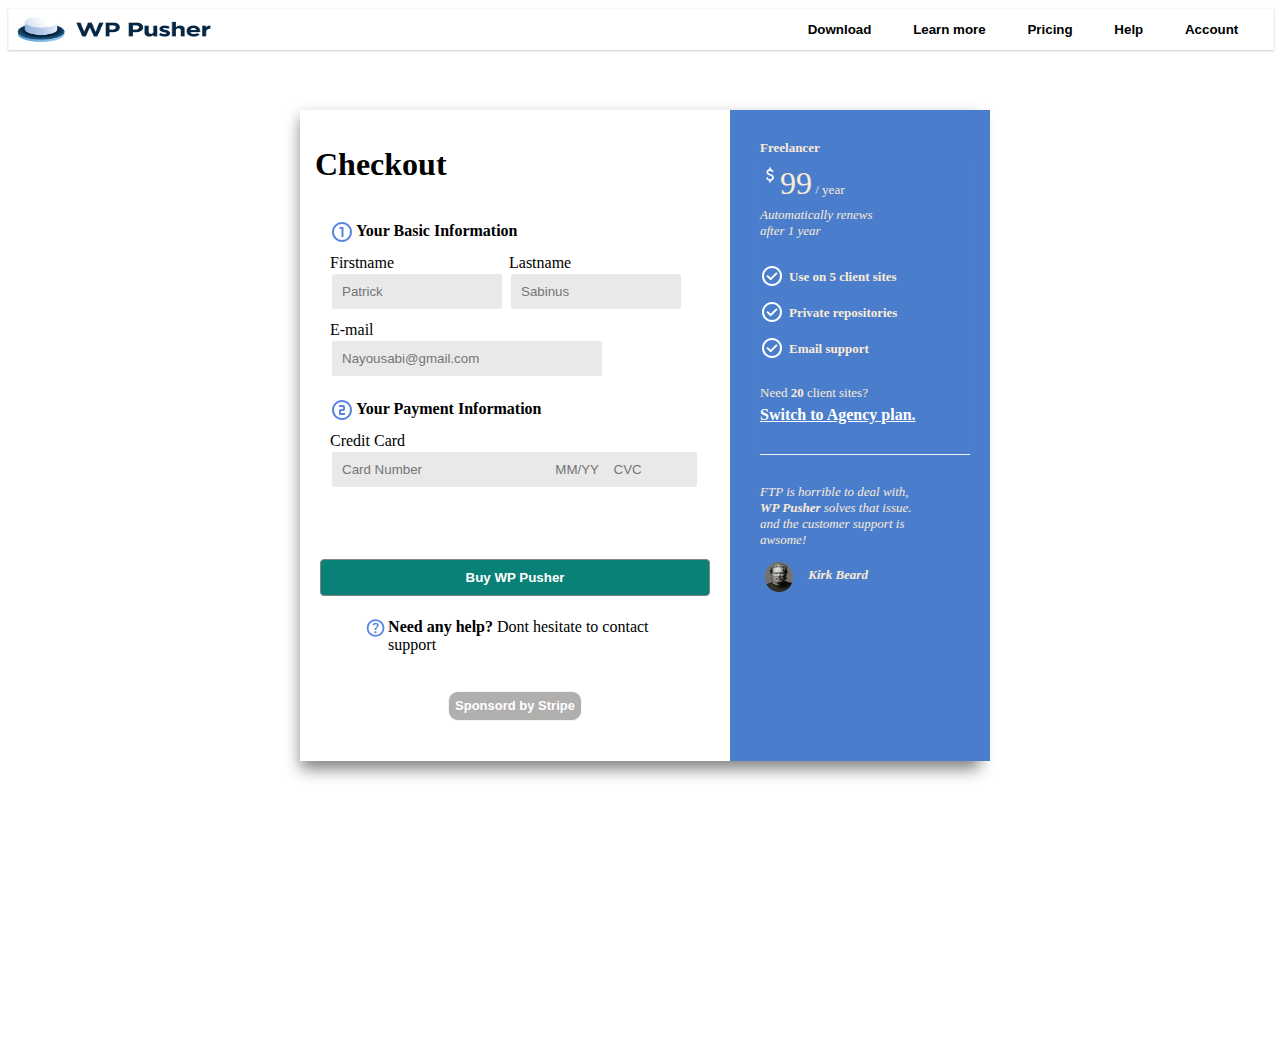
<file: index.html>
<!DOCTYPE html>
<html lang="en">
  <head>
    <meta charset="UTF-8" />
    <meta name="viewport" content="width=device-width, initial-scale=1.0" />
    <title>WP Pusher</title>
    <link rel="stylesheet" href="WP Pusher.css" />
  </head>
  <body>
    <div class="navigation">
      <img src="Wp pusher.png" alt="Wp pusher logo" id="logo" />

      <div class="rightnav">
        <button>Download</button>
        <button>Learn more</button>
        <button>Pricing</button>
        <button>Help</button>
        <button>Account</button>
      </div>
    </div>
    <div class="content">
      <div class="left">
        <h1>Checkout</h1>
        <form >
          <section class="first">
            <div class="p1">
              <svg
                xmlns="http://www.w3.org/2000/svg"
                height="24px"
                viewBox="0 -960 960 960"
                width="24px"
                fill="#5985E1"
              >
                <path
                  d="M480-80q-83 0-156-31.5T197-197q-54-54-85.5-127T80-480q0-83 31.5-156T197-763q54-54 127-85.5T480-880q83 0 156 31.5T763-763q54 54 85.5 127T880-480q0 83-31.5 156T763-197q-54 54-127 85.5T480-80Zm0-80q134 0 227-93t93-227q0-134-93-227t-227-93q-134 0-227 93t-93 227q0 134 93 227t227 93Zm0-320Zm-20 200h80v-400H380v80h80v320Z"
                />
              </svg>

              <p>Your Basic Information</p>
            </div>
            <div class="p2">
              <di>
                <label for="firstname"> Firstname </label>
                <input
                  type="text"
                  title="first"
                  placeholder="Patrick"
                  required
                />
              </di>
              <di>
                <label for="lastname"> Lastname </label>
                <input
                  type="text"
                  title="last"
                  placeholder="Sabinus"
                  required
                />
              </di>
            </div>
            <label for="email"> E-mail</label>
            <input
              type="email"
              title="mail"
              placeholder="Nayousabi@gmail.com"
            />
          </section>

          <section class="second">
            <div class="p3">
              <svg
                xmlns="http://www.w3.org/2000/svg"
                height="24px"
                viewBox="0 -960 960 960"
                width="24px"
                fill="#5985E1"
              >
                <path
                  d="M480-80q-83 0-156-31.5T197-197q-54-54-85.5-127T80-480q0-83 31.5-156T197-763q54-54 127-85.5T480-880q83 0 156 31.5T763-763q54 54 85.5 127T880-480q0 83-31.5 156T763-197q-54 54-127 85.5T480-80Zm0-80q134 0 227-93t93-227q0-134-93-227t-227-93q-134 0-227 93t-93 227q0 134 93 227t227 93Zm0-320ZM360-280h240v-80H440v-80h80q33 0 56.5-23.5T600-520v-80q0-33-23.5-56.5T520-680H360v80h160v80h-80q-33 0-56.5 23.5T360-440v160Z"
                />
              </svg>
              <p>Your Payment Information</p>
            </div>
            <label for="creditcard"> Credit Card </label>
            <input
              type="text"
              title="Credicard"
              placeholder="Card Number &nbsp;&nbsp;&nbsp;&nbsp;&nbsp;&nbsp;&nbsp;&nbsp;&nbsp;&nbsp;&nbsp;&nbsp;&nbsp;&nbsp;&nbsp;&nbsp;&nbsp;&nbsp;&nbsp;&nbsp;&nbsp;&nbsp;&nbsp;&nbsp;&nbsp;&nbsp;&nbsp;&nbsp;&nbsp;&nbsp;&nbsp;&nbsp;&nbsp;&nbsp; MM/YY &nbsp;&nbsp;&nbsp;CVC"
              id="CC"
              required
            />
          </section>

          <button type="submit" title="buy">Buy WP Pusher</button>
          
        </form id="info">

        <div class="p4">
          <svg
            xmlns="http://www.w3.org/2000/svg"
            height="24px"
            viewBox="0 -960 960 960"
            width="24px"
            fill="#5985E1"
          >
            <path
              d="M478-240q21 0 35.5-14.5T528-290q0-21-14.5-35.5T478-340q-21 0-35.5 14.5T428-290q0 21 14.5 35.5T478-240Zm-36-154h74q0-33 7.5-52t42.5-52q26-26 41-49.5t15-56.5q0-56-41-86t-97-30q-57 0-92.5 30T342-618l66 26q5-18 22.5-39t53.5-21q32 0 48 17.5t16 38.5q0 20-12 37.5T506-526q-44 39-54 59t-10 73Zm38 314q-83 0-156-31.5T197-197q-54-54-85.5-127T80-480q0-83 31.5-156T197-763q54-54 127-85.5T480-880q83 0 156 31.5T763-763q54 54 85.5 127T880-480q0 83-31.5 156T763-197q-54 54-127 85.5T480-80Zm0-80q134 0 227-93t93-227q0-134-93-227t-227-93q-134 0-227 93t-93 227q0 134 93 227t227 93Zm0-320Z"
            />
          </svg>
          <p><b>Need any help?</b> Dont hesitate to contact support</p>
        </div>

        <div class="p5">
          <button type="button" title="support">
            Sponsord by <span>Stripe</span>
          </button>
        </div>
      </div>
      <div class="right">
        <h1>Freelancer</h1>
        <section id="sec1">
          <div class="p6">
            <div class="init">
              <div class="dollar">
                <svg
                  xmlns="http://www.w3.org/2000/svg"
                  height="20px"
                  viewBox="0 -960 960 960"
                  width="20px"
                  fill="white"
                >
                  <path
                    d="M441-120v-86q-53-12-91.5-46T293-348l74-30q15 48 44.5 73t77.5 25q41 0 69.5-18.5T587-356q0-35-22-55.5T463-458q-86-27-118-64.5T313-614q0-65 42-101t86-41v-84h80v84q50 8 82.5 36.5T651-650l-74 32q-12-32-34-48t-60-16q-44 0-67 19.5T393-614q0 33 30 52t104 40q69 20 104.5 63.5T667-358q0 71-42 108t-104 46v84h-80Z"
                  />
                </svg>
              </div>
              <div class="year"><span id="num">99</span> /&nbsp;year</div>
            </div>
            <p>Automatically renews after 1 year</p>
          </div>
          <div>
            <div class="p7">
              <svg
                xmlns="http://www.w3.org/2000/svg"
                height="24px"
                viewBox="0 -960 960 960"
                width="24px"
                fill="white"
              >
                <path
                  d="m424-296 282-282-56-56-226 226-114-114-56 56 170 170Zm56 216q-83 0-156-31.5T197-197q-54-54-85.5-127T80-480q0-83 31.5-156T197-763q54-54 127-85.5T480-880q83 0 156 31.5T763-763q54 54 85.5 127T880-480q0 83-31.5 156T763-197q-54 54-127 85.5T480-80Zm0-80q134 0 227-93t93-227q0-134-93-227t-227-93q-134 0-227 93t-93 227q0 134 93 227t227 93Zm0-320Z"
                />
              </svg>
              <p>Use on 5 client sites</p>
            </div>
            <div class="p8">
              <svg
                xmlns="http://www.w3.org/2000/svg"
                height="24px"
                viewBox="0 -960 960 960"
                width="24px"
                fill="white"
              >
                <path
                  d="m424-296 282-282-56-56-226 226-114-114-56 56 170 170Zm56 216q-83 0-156-31.5T197-197q-54-54-85.5-127T80-480q0-83 31.5-156T197-763q54-54 127-85.5T480-880q83 0 156 31.5T763-763q54 54 85.5 127T880-480q0 83-31.5 156T763-197q-54 54-127 85.5T480-80Zm0-80q134 0 227-93t93-227q0-134-93-227t-227-93q-134 0-227 93t-93 227q0 134 93 227t227 93Zm0-320Z"
                />
              </svg>
              <p>Private repositories</p>
            </div>
            <div class="p9">
              <svg
                xmlns="http://www.w3.org/2000/svg"
                height="24px"
                viewBox="0 -960 960 960"
                width="24px"
                fill="white"
              >
                <path
                  d="m424-296 282-282-56-56-226 226-114-114-56 56 170 170Zm56 216q-83 0-156-31.5T197-197q-54-54-85.5-127T80-480q0-83 31.5-156T197-763q54-54 127-85.5T480-880q83 0 156 31.5T763-763q54 54 85.5 127T880-480q0 83-31.5 156T763-197q-54 54-127 85.5T480-80Zm0-80q134 0 227-93t93-227q0-134-93-227t-227-93q-134 0-227 93t-93 227q0 134 93 227t227 93Zm0-320Z"
                />
              </svg>
              <p>Email support</p>
            </div>
          </div>
          <div class="p10">
            <p>Need <b>20</b> client sites?</p>
            <a href="" title="Agency plan"> Switch to Agency plan. </a>
          </div>
        </section>
        <section id="sec2">
          <p>
            FTP is horrible to deal with, <br /><b>WP Pusher</b> solves that
            issue. <br />
            and the customer support is <br />awsome!
          </p>
          <div class="p11">
            <img src="kirk beard.jpeg" alt="Kirk Beard" />
            <p><b>Kirk Beard</b></p>
          </div>
        </section>
      </div>
    </div>
  </body>
</html>
</file>
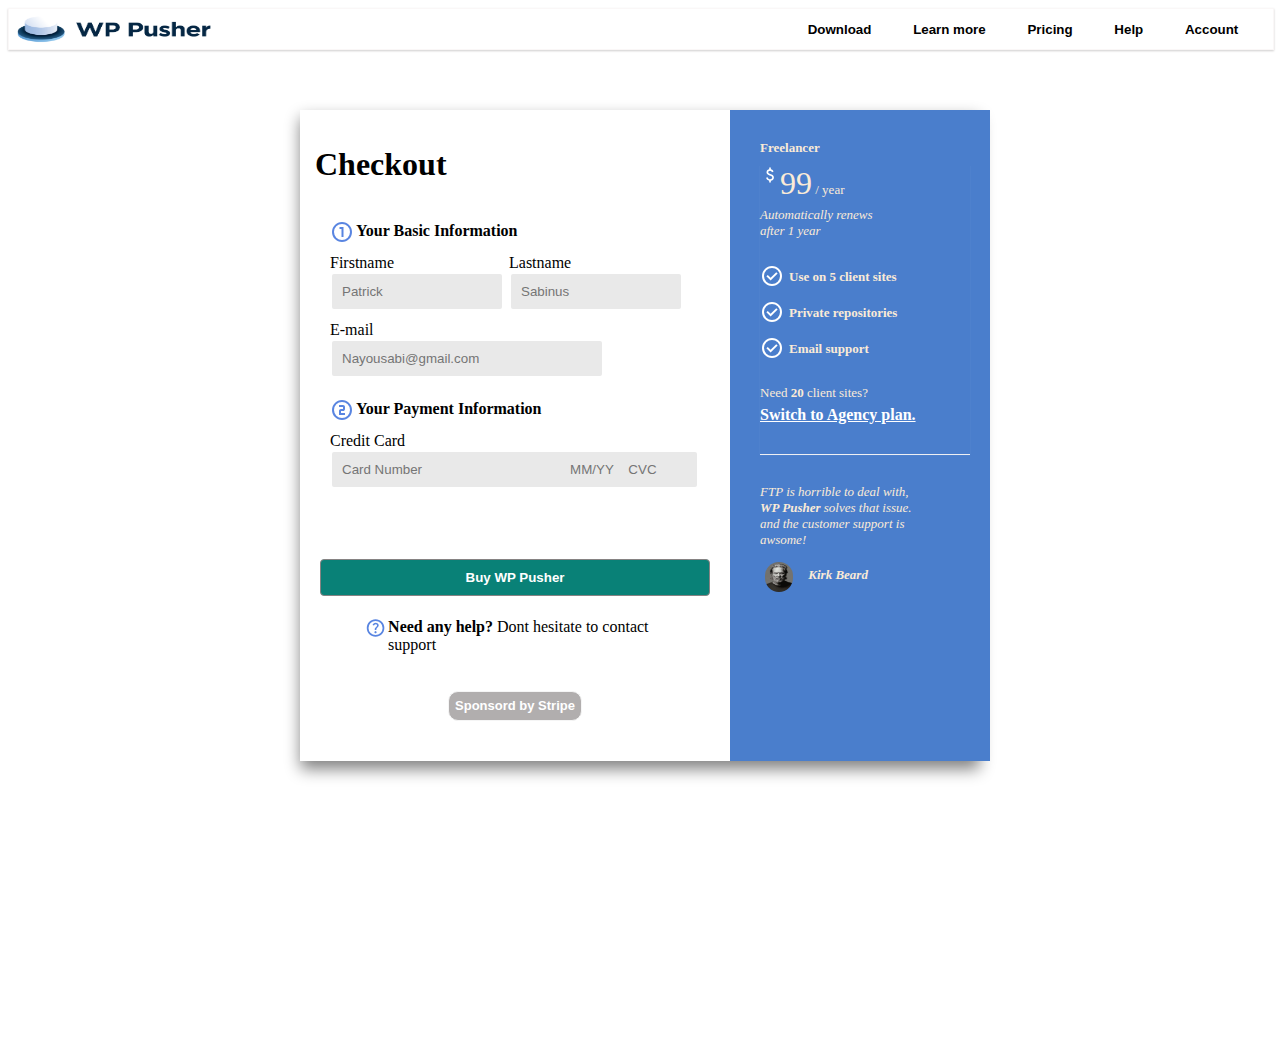
<file: WP Pusher.html>
<!DOCTYPE html>
<html lang="en">
  <head>
    <meta charset="UTF-8" />
    <meta name="viewport" content="width=device-width, initial-scale=1.0" />
    <title>WP Pusher</title>
    <link rel="stylesheet" href="WP Pusher.css" />
  </head>
  <body>
    <div class="navigation">
      <img src="Wp pusher.png" alt="Wp pusher logo" id="logo" />

      <div class="rightnav">
        <button>Download</button>
        <button>Learn more</button>
        <button>Pricing</button>
        <button>Help</button>
        <button>Account</button>
      </div>
    </div>
    <div class="content">
      <div class="left">
        <h1>Checkout</h1>
        <form action="">
          <section class="first">
            <div class="p1">

              <svg
                xmlns="http://www.w3.org/2000/svg"
                height="24px"
                viewBox="0 -960 960 960"
                width="24px"
                fill="#5985E1"
              >
                <path
                  d="M480-80q-83 0-156-31.5T197-197q-54-54-85.5-127T80-480q0-83 31.5-156T197-763q54-54 127-85.5T480-880q83 0 156 31.5T763-763q54 54 85.5 127T880-480q0 83-31.5 156T763-197q-54 54-127 85.5T480-80Zm0-80q134 0 227-93t93-227q0-134-93-227t-227-93q-134 0-227 93t-93 227q0 134 93 227t227 93Zm0-320Zm-20 200h80v-400H380v80h80v320Z"
                />
              </svg>
              
              <p>Your Basic Information</p>
            </div>
            <div class="p2">
              <di>
                <label for="firstname"> Firstname </label>
                <input
                  type="text"
                  title="first"
                  placeholder="Patrick"
                  required
                />
              </di>
              <di>
                <label for="lastname"> Lastname </label>
                <input
                  type="text"
                  title="last"
                  placeholder="Sabinus"
                  required
                />
              </di>
            </div>
            <label for="email"> E-mail</label>
            <input
              type="email"
              title="mail"
              placeholder="Nayousabi@gmail.com"
            />
          </section>

          <section class="second">
            <div class="p3">
              <svg
                xmlns="http://www.w3.org/2000/svg"
                height="24px"
                viewBox="0 -960 960 960"
                width="24px"
                fill="#5985E1"
              >
                <path
                  d="M480-80q-83 0-156-31.5T197-197q-54-54-85.5-127T80-480q0-83 31.5-156T197-763q54-54 127-85.5T480-880q83 0 156 31.5T763-763q54 54 85.5 127T880-480q0 83-31.5 156T763-197q-54 54-127 85.5T480-80Zm0-80q134 0 227-93t93-227q0-134-93-227t-227-93q-134 0-227 93t-93 227q0 134 93 227t227 93Zm0-320ZM360-280h240v-80H440v-80h80q33 0 56.5-23.5T600-520v-80q0-33-23.5-56.5T520-680H360v80h160v80h-80q-33 0-56.5 23.5T360-440v160Z"
                />
              </svg>
              <p>Your Payment Information</p>
            </div>
            <label for="creditcard"> Credit Card </label>
            <input
              type="text"
              title="Credicard"
              placeholder="Card Number &nbsp;&nbsp;&nbsp;&nbsp;&nbsp;&nbsp;&nbsp;&nbsp;&nbsp;&nbsp;&nbsp;&nbsp;&nbsp;&nbsp;&nbsp;&nbsp;&nbsp;&nbsp;&nbsp;&nbsp;&nbsp;&nbsp;&nbsp;&nbsp;&nbsp;&nbsp;&nbsp;&nbsp;&nbsp;&nbsp;&nbsp;&nbsp;&nbsp;&nbsp;&nbsp;&nbsp;&nbsp;&nbsp; MM/YY &nbsp;&nbsp;&nbsp;CVC"
              id="CC"
              required
            />
          </section>

          <button type="submit" title="buy">Buy WP Pusher</button>
        </form>

        <div class="p4">
          <svg
            xmlns="http://www.w3.org/2000/svg"
            height="24px"
            viewBox="0 -960 960 960"
            width="24px"
            fill="#5985E1"
          >
            <path
              d="M478-240q21 0 35.5-14.5T528-290q0-21-14.5-35.5T478-340q-21 0-35.5 14.5T428-290q0 21 14.5 35.5T478-240Zm-36-154h74q0-33 7.5-52t42.5-52q26-26 41-49.5t15-56.5q0-56-41-86t-97-30q-57 0-92.5 30T342-618l66 26q5-18 22.5-39t53.5-21q32 0 48 17.5t16 38.5q0 20-12 37.5T506-526q-44 39-54 59t-10 73Zm38 314q-83 0-156-31.5T197-197q-54-54-85.5-127T80-480q0-83 31.5-156T197-763q54-54 127-85.5T480-880q83 0 156 31.5T763-763q54 54 85.5 127T880-480q0 83-31.5 156T763-197q-54 54-127 85.5T480-80Zm0-80q134 0 227-93t93-227q0-134-93-227t-227-93q-134 0-227 93t-93 227q0 134 93 227t227 93Zm0-320Z"
            />
          </svg>
          <p><b>Need any help?</b> Dont hesitate to contact support</p>
        </div>

        <div class="p5">
          <button type="button" title="support">
            Sponsord by <span>Stripe</span>
          </button>
        </div>
      </div>
      <div class="right">
        <h1>Freelancer</h1>
        <section id="sec1">
          <div class="p6">
            <div class="init">
              <div class="dollar">
                <svg
                  xmlns="http://www.w3.org/2000/svg"
                  height="20px"
                  viewBox="0 -960 960 960"
                  width="20px"
                  fill="white"
                >
                  <path
                    d="M441-120v-86q-53-12-91.5-46T293-348l74-30q15 48 44.5 73t77.5 25q41 0 69.5-18.5T587-356q0-35-22-55.5T463-458q-86-27-118-64.5T313-614q0-65 42-101t86-41v-84h80v84q50 8 82.5 36.5T651-650l-74 32q-12-32-34-48t-60-16q-44 0-67 19.5T393-614q0 33 30 52t104 40q69 20 104.5 63.5T667-358q0 71-42 108t-104 46v84h-80Z"
                  />
                </svg>
              </div>
              <div class="year"><span id="num">99</span> /&nbsp;year</div>
            </div>
            <p>Automatically renews after 1 year</p>
          </div>
          <div>
            <div class="p7">
              <svg
                xmlns="http://www.w3.org/2000/svg"
                height="24px"
                viewBox="0 -960 960 960"
                width="24px"
                fill="white"
              >
                <path
                  d="m424-296 282-282-56-56-226 226-114-114-56 56 170 170Zm56 216q-83 0-156-31.5T197-197q-54-54-85.5-127T80-480q0-83 31.5-156T197-763q54-54 127-85.5T480-880q83 0 156 31.5T763-763q54 54 85.5 127T880-480q0 83-31.5 156T763-197q-54 54-127 85.5T480-80Zm0-80q134 0 227-93t93-227q0-134-93-227t-227-93q-134 0-227 93t-93 227q0 134 93 227t227 93Zm0-320Z"
                />
              </svg>
              <p>Use on 5 client sites</p>
            </div>
            <div class="p8">
              <svg
                xmlns="http://www.w3.org/2000/svg"
                height="24px"
                viewBox="0 -960 960 960"
                width="24px"
                fill="white"
              >
                <path
                  d="m424-296 282-282-56-56-226 226-114-114-56 56 170 170Zm56 216q-83 0-156-31.5T197-197q-54-54-85.5-127T80-480q0-83 31.5-156T197-763q54-54 127-85.5T480-880q83 0 156 31.5T763-763q54 54 85.5 127T880-480q0 83-31.5 156T763-197q-54 54-127 85.5T480-80Zm0-80q134 0 227-93t93-227q0-134-93-227t-227-93q-134 0-227 93t-93 227q0 134 93 227t227 93Zm0-320Z"
                />
              </svg>
              <p>Private repositories</p>
            </div>
            <div class="p9">
              <svg
                xmlns="http://www.w3.org/2000/svg"
                height="24px"
                viewBox="0 -960 960 960"
                width="24px"
                fill="white"
              >
                <path
                  d="m424-296 282-282-56-56-226 226-114-114-56 56 170 170Zm56 216q-83 0-156-31.5T197-197q-54-54-85.5-127T80-480q0-83 31.5-156T197-763q54-54 127-85.5T480-880q83 0 156 31.5T763-763q54 54 85.5 127T880-480q0 83-31.5 156T763-197q-54 54-127 85.5T480-80Zm0-80q134 0 227-93t93-227q0-134-93-227t-227-93q-134 0-227 93t-93 227q0 134 93 227t227 93Zm0-320Z"
                />
              </svg>
              <p>Email support</p>
            </div>
          </div>
          <div class="p10">
            <p>Need <b>20</b> client sites?</p>
            <a href="" title="Agency plan"> Switch to Agency plan. </a>
          </div>
        </section>
        <section id="sec2">
          <p>
            FTP is horrible to deal with, <br /><b>WP Pusher</b> solves that
            issue. <br />
            and the customer support is <br />awsome!
          </p>
          <div class="p11">
            <img src="kirk beard.jpeg" alt="Kirk Beard" />
            <p><b>Kirk Beard</b></p>
          </div>
        </section>
      </div>
    </div>
  </body>
</html>
</file>
<file: WP Pusher.css>
body {
  margin-bottom: 300px;
  padding: auto;
}

.navigation {
  width: 100%;
  padding: 0;
  margin-bottom: 60px;
  display: flex;
  flex-direction: row;
  flex: 1;
  justify-content: space-between;
  background-color: white;
  border: 1px solid rgb(250, 247, 247);
  box-shadow: 0.001px 1px 2px rgb(207, 206, 206);
}

#logo {
  width: 200px;
}

.rightnav {
  max-width: 500px;
  margin-top: auto;
  margin-bottom: auto;
  display: flex;
  flex: 1;
  flex-direction: row;
  justify-content: space-evenly;
}

.rightnav button {
  background-color: white;
  border: 2px solid white;
  padding: 5px;
  font-weight: 700;
}
.rightnav button:hover {
  border: 1px solid black;
  border-radius: 5px;
}

.content {
  display: flex;
  flex-direction: row;
  flex: 1;
  width: 680px;
  margin: auto;
  box-shadow: 0.001px 8px 15px gray;
}
.left {
  padding: 15px;
  width: 400px;
}
.right {
  color: antiquewhite;
  background-color: rgb(74, 126, 204);
  width: 200px;
  padding: 30px;
}
.right {
  h1 {
    margin-top: 0;
    font-size: small;
  }
}

.first,
.second {
  padding: 10px;
}

form {
  display: flex;
  flex-direction: column;
  padding: 5px;
  margin-bottom: 15px;
  max-width: 450px;
}
label {
  display: block;
}

.p1,
.p3 {
  margin-bottom: 10px;
  vertical-align: top;
  display: flex;
  flex-direction: row;
}
.p1 p {
  margin: 2px;
  font-weight: 800;
}
.p3 p {
  margin: 2px;
  font-weight: 800;
}

.p4 {
  vertical-align: top;
  display: flex;
  flex-direction: row;
  justify-content: center;
  max-width: 300px;
  margin: auto;
}

.p4 p {
  margin: 2px;
}

.p2 {
  display: flex;
  flex-direction: row;
  margin-bottom: 10px;
}

input[type="text"] {
  padding: 10px;
  width: 150px;
  margin-right: 5px;
  border-radius: 4px;
  border: 2px solid white;
  background-color: rgb(233, 233, 233);
}
input[type="email"] {
  padding: 10px;
  width: 250px;
  margin-right: 5px;
  border-radius: 4px;
  border: 2px solid white;
  background-color: rgb(233, 233, 233);
}
#CC {
  padding: 10px;
  width: 345px;
  margin-right: 5px;
  border-radius: 4px;
  border: 2px solid white;
  background-color: rgb(233, 233, 233);
}

button[type="submit"] {
  padding: 10px;
  min-width: 250px;
  margin-top: 60px;
  border: 1px solid rgb(134, 131, 131);
  border-radius: 4px;
  background-color: rgb(9, 129, 119);
  color: white;
  font-weight: 600;
}
button[type="button"] {
  height: 30px;
  margin-top: 15px;
  margin-bottom: 5px;
  border: 1px solid whitesmoke;
  border-radius: 10px;
  background-color: rgb(177, 174, 174);
  color: white;
  font-weight: 700;
  font-size: small;
}
.p5 {
  margin-top: 20px;
  margin-bottom: 20px;
  text-align: center;
}
span {
  font-family: Impact, Haettenschweiler, "Arial Narrow Bold", sans-serif;
}
.p6 {
  width: 130px;
}
.p6 p {
  margin-top: 5px;
  margin-bottom: 25px;
  font-style: italic;
  font-size: small;
}
.init {
  display: flex;
  flex-direction: row;
  width: 130px;
}
.dollar {
  align-items: top;
}
#num {
  font-family: Century Gothic;
  font-size: xx-large;
}
.p7,
.p8,
.p9 {
  vertical-align: top;
  display: flex;
  flex-direction: row;
  width: 200px;
}
.p7 p {
  margin-top: 0;
  margin-bottom: 10px;
  padding: 5px;
  font-weight: bold;
  font-size: small;
}
.p8 p {
  margin-top: 0;
  margin-bottom: 10px;
  padding: 5px;
  font-weight: bold;
  font-size: small;
}
.p9 p {
  margin-top: 0;
  margin-bottom: 10px;
  padding: 5px;
  font-weight: bold;
  font-size: small;
}

.p10 p {
  margin-bottom: 5px;
}
a {
  color: white;
  font-weight: 700;
  font-size: medium;
}

#sec1 {
  width: 210px;
  margin-bottom: 30px;
  padding-bottom: 30px;
  font-size: small;
  box-shadow: 0.01px 0.5px 0.5px rgb(238, 239, 243);
}

#sec2 {
  width: 210px;
  margin-bottom: 50px;
  font-size: small;
  margin-bottom: 10px;
}
#sec2 p {
  width: 200px;
  font-style: italic;
  margin-top: 0;
  margin-bottom: 0;
}
img {
  width: 40px;
  height: 30px;
  border-radius: 90px;
  padding: 5px;
}
.p11 {
  height: 40px;
  display: flex;
  flex-direction: row;
  width: 200px;
  margin-top: 9px;
}
.p11 p {
  height: 15px;
  margin: 0;
  padding: 10px;
}

@media screen and (max-width: 650px), screen and (max-width: 700px) {
  body {
    padding: 8px;
    margin-bottom: 40px;
    font-size: small;
    height: 100vh;
    background-color: rgb(233, 243, 243);
  }

  .navigation {
    width: 100%;
    padding: 10px;
    margin-bottom: 60px;
    align-self: center;
    display: flex;
    flex-direction: row;
    flex: 1;
    justify-content: space-between;
    background-color: rgb(233, 243, 243);
    border: 1px solid rgb(233, 243, 243);
    border-radius: 5px;
    box-shadow: 0.001px 1px 2px rgb(207, 206, 206);
  }

  #logo {
    width: 100px;
  }

  .rightnav {
    margin-top: auto;
    margin-bottom: auto;
    display: flex;
    flex: 1;
    flex-direction: row;
    justify-content: space-evenly;
  }

  .rightnav button {
    background-color: rgb(233, 243, 243);
    border: 2px solid rgb(233, 243, 243);
    border-radius: 5px;
    padding: 5px;
    font-weight: 700;
  }
  .rightnav button:hover {
    border: 1px solid black;
    border-radius: 5px;
  }

  .content {
    border-radius: 5px;
    display: flex;
    flex-direction: row;
    flex: 1;
    width: 99%;
    margin: auto;
    box-shadow: 0.001px 8px 15px rgb(141, 137, 137);
  }
  .left {
    padding: 12px;
    border: 1px solid rgb(196, 201, 196);
    width: 49%;
  }
  .left {
    h1 {
      padding-left: 10px;
    }
  }

  .right {
    color: antiquewhite;
    background-color: rgb(74, 126, 204);
    padding: 10px;
    width: 45%;
  }
  .right {
    h1 {
      margin-top: 0;
      font-size: small;
    }
  }

  form {
    display: flex;
    flex-direction: column;
    padding: 0px;
    margin-bottom: 15px;
    width: 65%;
  }

  input[type="text"] {
    padding: 5px;
    margin-right: 5px;
    width: 160px;
    margin-right: 1px;
    border-radius: 4px;
    border: 2px solid rgb(190, 190, 190);
    background-color: whitesmoke;
  }
  input[type="email"] {
    padding: 5px;
    width: 170px;
    margin-right: 5px;
    border-radius: 4px;
    border: 2px solid rgb(190, 190, 190);
    background-color: whitesmoke;
  }
  #CC {
    padding: 10px;
    width: 170px;
    font-size: xx-small;
    margin-right: 0px;
    margin-left: 0;
    border-radius: 4px;
    border: 2px solid rgb(190, 190, 190);
    background-color: whitesmoke;
  }

  button[type="submit"] {
    padding: 10px;
    min-width: 200px;
    margin-top: 40px;
    border: 1px solid rgb(134, 131, 131);
    border-radius: 4px;
    background-color: rgb(9, 129, 119);
    color: white;
    font-weight: 600;
    justify-self: center;
  }
  button[type="button"] {
    height: 30px;
    margin-top: 5px;
    margin-bottom: 5px;
    border: 1px solid rgb(245, 240, 240);
    border-radius: 10px;
    background-color: rgb(177, 174, 174);
    color: white;
    font-weight: 700;
    font-size: small;
  }

  .p2 {
    display: flex;
    flex-direction: column;
    margin-bottom: 10px;
  }

  .p4 {
    vertical-align: top;
    display: flex;
    flex-direction: row;
    justify-content: center;
    width: 220px;
    margin: auto;
  }

  .p4 p {
    margin: 1px;
    font-size: xx-small;
  }

  .p5 {
    margin-top: 0;
    margin-bottom: 10px;
    text-align: center;
  }
  span {
    font-family: Impact, Haettenschweiler, "Arial Narrow Bold", sans-serif;
  }

  .p1,
  .p3 {
    margin-bottom: 10px;
    vertical-align: top;
    display: flex;
    flex-direction: row;
  }
  .p1 p {
    margin: 2px;
    font-weight: 800;
  }
  .p3 p {
    margin: 1px;
    font-weight: 600;
    font-size: xx-small;
  }

  #sec1 {
    width: 210px;
    margin-bottom: 30px;
    padding-bottom: 30px;
    font-size: small;
    box-shadow: 0.01px 0.5px 0.5px rgb(104, 127, 219);
  }
}
</file>
